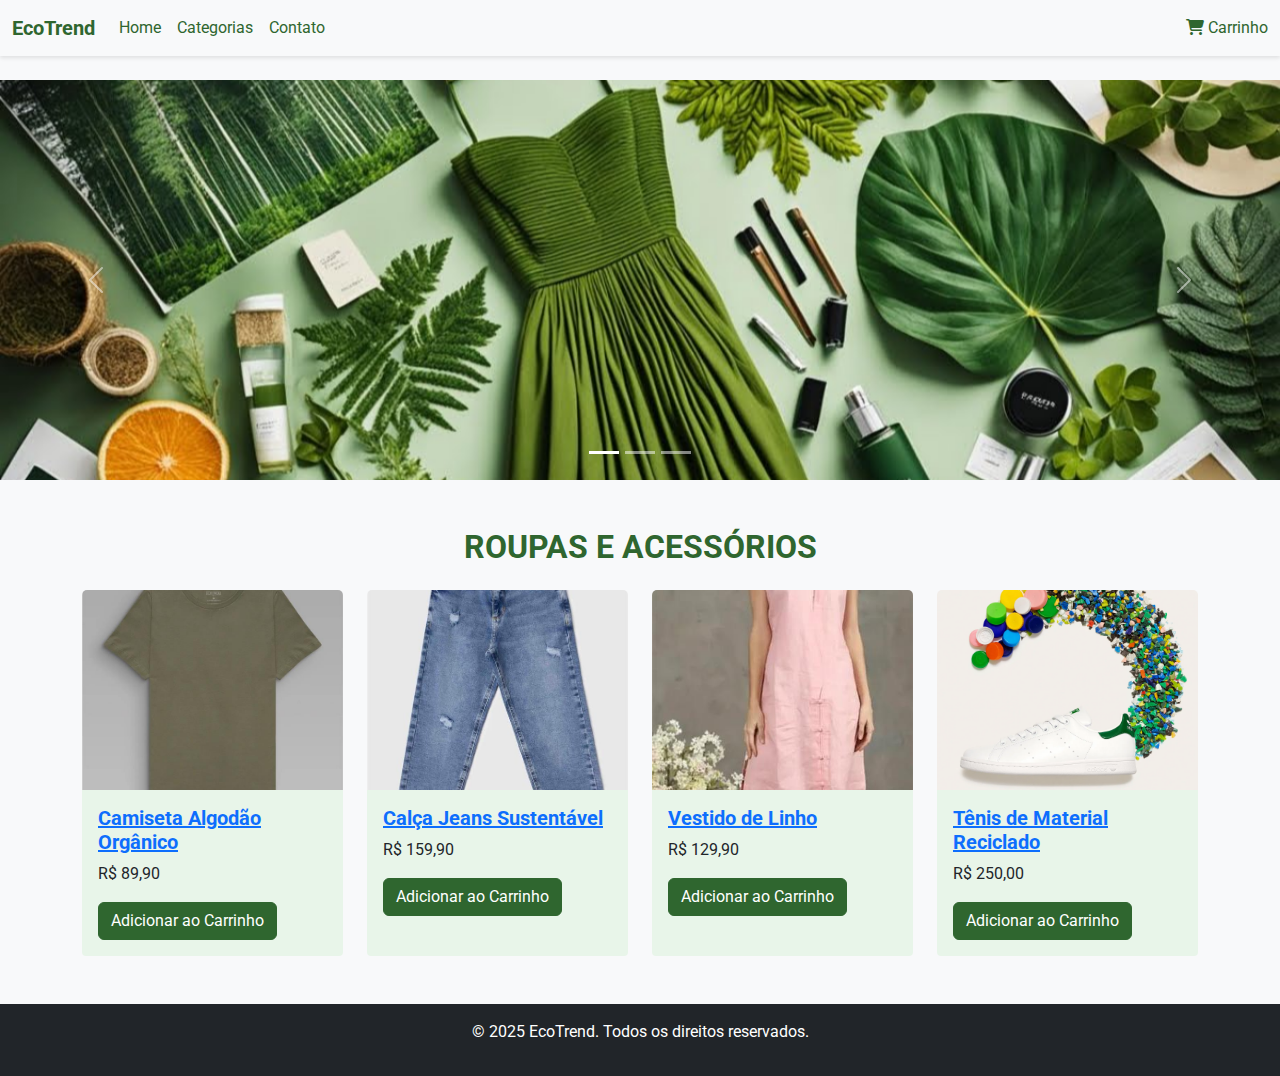
<file: index.html>
<!DOCTYPE html>
<html lang="pt-br">
<head>
    <meta charset="UTF-8">
    <meta name="viewport" content="width=device-width, initial-scale=1.0">
    <title>EcoTrend - Home</title>
    <link href="https://cdn.jsdelivr.net/npm/bootstrap@5.3.3/dist/css/bootstrap.min.css" rel="stylesheet">
    <link rel="stylesheet" href="https://cdnjs.cloudflare.com/ajax/libs/font-awesome/6.5.1/css/all.min.css">
    <link rel="preconnect" href="https://fonts.googleapis.com">
    <link rel="preconnect" href="https://fonts.gstatic.com" crossorigin>
    <link href="https://fonts.googleapis.com/css2?family=Roboto:wght@400;700&display=swap" rel="stylesheet">
    <link rel="stylesheet" href="/src/css/style.css">
</head>
<body>

    <header>
        <nav class="navbar navbar-expand-lg bg-light">
            <div class="container-fluid">
                <a class="navbar-brand" href="/index.html">EcoTrend</a>
                <button class="navbar-toggler" type="button" data-bs-toggle="collapse" data-bs-target="#navbarNav" aria-controls="navbarNav" aria-expanded="false" aria-label="Toggle navigation">
                    <span class="navbar-toggler-icon"></span>
                </button>
                <div class="collapse navbar-collapse" id="navbarNav">
                    <ul class="navbar-nav me-auto">
                        <li class="nav-item">
                            <a class="nav-link active" aria-current="page" href="/index.html">Home</a>
                        </li>
                        <li class="nav-item">
                            <a class="nav-link" href="/src/pages/categoria.html">Categorias</a>
                        </li>
                        <li class="nav-item">
                            <a class="nav-link" href="/src/pages/contato.html">Contato</a>
                        </li>
                    </ul>
                    <a class="nav-link" href="#"><i class="fas fa-shopping-cart"></i> Carrinho</a>
                </div>
            </div>
        </nav>
    </header>

    <main>
        <section id="carouselExampleIndicators" class="carousel slide my-4" data-bs-ride="carousel">
            <div class="carousel-indicators">
                <button type="button" data-bs-target="#carouselExampleIndicators" data-bs-slide-to="0" class="active" aria-current="true" aria-label="Slide 1"></button>
                <button type="button" data-bs-target="#carouselExampleIndicators" data-bs-slide-to="1" aria-label="Slide 2"></button>
                <button type="button" data-bs-target="#carouselExampleIndicators" data-bs-slide-to="2" aria-label="Slide 3"></button>
            </div>
            <div class="carousel-inner">
                <div class="carousel-item active">
                    <img src="/src/assets/img/banner1.png" class="d-block w-100" alt="Roupas e acessórios sustentáveis">
                </div>
                <div class="carousel-item">
                    <img src="/src/assets/img/banner2.png" class="d-block w-100" alt="Produtos de beleza e cuidados pessoais naturais">
                </div>
                <div class="carousel-item">
                    <img src="/src/assets/img/banner3.png" class="d-block w-100" alt="Itens para casa sustentáveis">
                </div>
            </div>
            <button class="carousel-control-prev" type="button" data-bs-target="#carouselExampleIndicators" data-bs-slide="prev">
                <span class="carousel-control-prev-icon" aria-hidden="true"></span>
                <span class="visually-hidden">Previous</span>
            </button>
            <button class="carousel-control-next" type="button" data-bs-target="#carouselExampleIndicators" data-bs-slide="next">
                <span class="carousel-control-next-icon" aria-hidden="true"></span>
                <span class="visually-hidden">Next</span>
            </button>
        </section>

        <div class="container my-5">
            <h2 class="text-center mb-4">Roupas e Acessórios</h2>
            <div class="row row-cols-1 row-cols-md-4 g-4">
                <div class="col">
                    <div class="card h-100">
                        <a href="/src/pages/detalhes.html">
                            <img src="/src/assets/img/camiseta_organica.jpg" class="card-img-top" alt="Camiseta de Algodão Orgânico">
                        </a>
                        <div class="card-body">
                            <h5 class="card-title">
                                <a href="/src/pages/detalhes.html">Camiseta Algodão Orgânico</a>
                            </h5>
                            <p class="card-text">R$ 89,90</p>
                            <a href="#" class="btn btn-primary">Adicionar ao Carrinho</a>
                        </div>
                    </div>
                </div>
                <div class="col">
                    <div class="card h-100">
                        <a href="/src/pages/detalhes.html">
                            <img src="/src/assets/img/calca_jeans.jpg" class="card-img-top" alt="Calça Jeans Sustentável">
                        </a>
                        <div class="card-body">
                            <h5 class="card-title">
                                <a href="/src/pages/detalhes.html">Calça Jeans Sustentável</a>
                            </h5>
                            <p class="card-text">R$ 159,90</p>
                            <a href="#" class="btn btn-primary">Adicionar ao Carrinho</a>
                        </div>
                    </div>
                </div>
                <div class="col">
                    <div class="card h-100">
                        <a href="/src/pages/detalhes.html">
                            <img src="/src/assets/img/vestido.jpg" class="card-img-top" alt="Vestido de Linho">
                        </a>
                        <div class="card-body">
                            <h5 class="card-title">
                                <a href="/src/pages/detalhes.html">Vestido de Linho</a>
                            </h5>
                            <p class="card-text">R$ 129,90</p>
                            <a href="#" class="btn btn-primary">Adicionar ao Carrinho</a>
                        </div>
                    </div>
                </div>
                <div class="col">
                    <div class="card h-100">
                        <a href="/src/pages/detalhes.html">
                            <img src="/src/assets/img/tenis_reciclado.png" class="card-img-top" alt="Tênis Reciclado">
                        </a>
                        <div class="card-body">
                            <h5 class="card-title">
                                <a href="/src/pages/detalhes.html">Tênis de Material Reciclado</a>
                            </h5>
                            <p class="card-text">R$ 250,00</p>
                            <a href="#" class="btn btn-primary">Adicionar ao Carrinho</a>
                        </div>
                    </div>
                </div>
            </div>
        </div>
    </main>

    <footer class="bg-dark text-white text-center py-3">
        <p>&copy; 2025 EcoTrend. Todos os direitos reservados.</p>
    </footer>

    <script src="https://cdn.jsdelivr.net/npm/bootstrap@5.3.3/dist/js/bootstrap.bundle.min.js"></script>
</body>
</html>
</file>
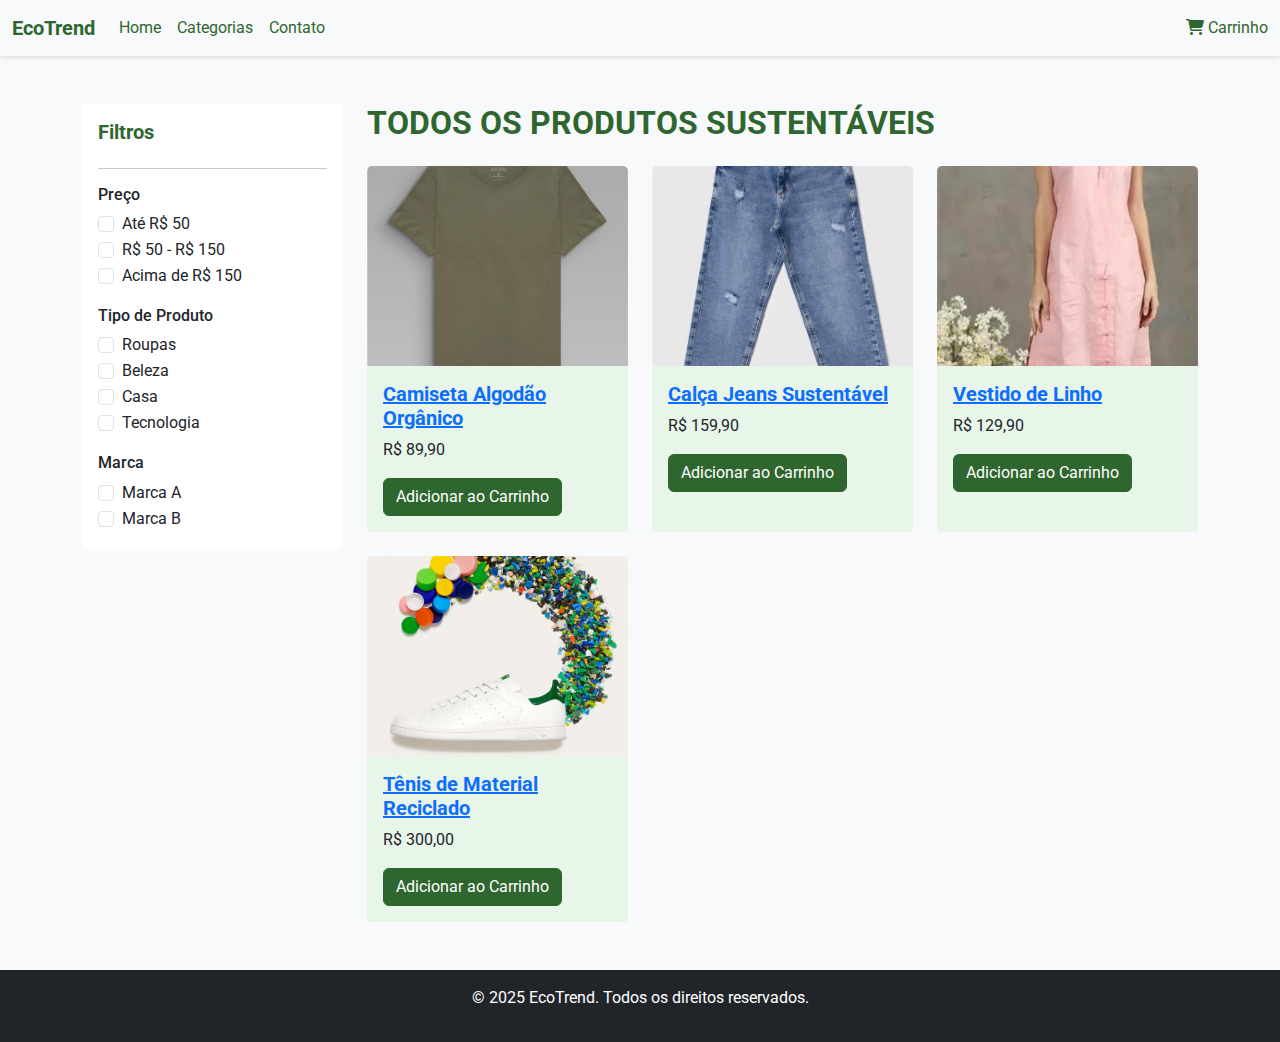
<file: src/pages/categoria.html>
<!DOCTYPE html>
<html lang="pt-br">
<head>
    <meta charset="UTF-8">
    <meta name="viewport" content="width=device-width, initial-scale=1.0">
    <title>EcoTrend - Categorias</title>
    <link href="https://cdn.jsdelivr.net/npm/bootstrap@5.3.3/dist/css/bootstrap.min.css" rel="stylesheet">
    <link rel="stylesheet" href="https://cdnjs.cloudflare.com/ajax/libs/font-awesome/6.5.1/css/all.min.css">
    <link rel="preconnect" href="https://fonts.googleapis.com">
    <link rel="preconnect" href="https://fonts.gstatic.com" crossorigin>
    <link href="https://fonts.googleapis.com/css2?family=Roboto:wght@400;700&display=swap" rel="stylesheet">
    <link rel="stylesheet" href="../css/style.css">
</head>
<body>

    <header>
        <nav class="navbar navbar-expand-lg bg-light">
            <div class="container-fluid">
                <a class="navbar-brand" href="../../index.html">EcoTrend</a>
                <button class="navbar-toggler" type="button" data-bs-toggle="collapse" data-bs-target="#navbarNav" aria-controls="navbarNav" aria-expanded="false" aria-label="Toggle navigation">
                    <span class="navbar-toggler-icon"></span>
                </button>
                <div class="collapse navbar-collapse" id="navbarNav">
                    <ul class="navbar-nav me-auto">
                        <li class="nav-item">
                            <a class="nav-link" href="../../index.html">Home</a>
                        </li>
                        <li class="nav-item">
                            <a class="nav-link active" aria-current="page" href="categoria.html">Categorias</a>
                        </li>
                        <li class="nav-item">
                            <a class="nav-link" href="contato.html">Contato</a>
                        </li>
                    </ul>
                    <a class="nav-link" href="#"><i class="fas fa-shopping-cart"></i> Carrinho</a>
                </div>
            </div>
        </nav>
    </header>

    <main>
        <div class="container my-5">
            <div class="row">
                <div class="col-md-3">
                    <div class="card p-3">
                        <h5 class="card-title">Filtros</h5>
                        <hr>
                        <div class="mb-3">
                            <h6>Preço</h6>
                            <div class="form-check">
                                <input class="form-check-input" type="checkbox" value="" id="price-low">
                                <label class="form-check-label" for="price-low">Até R$ 50</label>
                            </div>
                            <div class="form-check">
                                <input class="form-check-input" type="checkbox" value="" id="price-mid">
                                <label class="form-check-label" for="price-mid">R$ 50 - R$ 150</label>
                            </div>
                            <div class="form-check">
                                <input class="form-check-input" type="checkbox" value="" id="price-high">
                                <label class="form-check-label" for="price-high">Acima de R$ 150</label>
                            </div>
                        </div>

                        <div class="mb-3">
                            <h6>Tipo de Produto</h6>
                            <div class="form-check">
                                <input class="form-check-input" type="checkbox" value="" id="type-clothes">
                                <label class="form-check-label" for="type-clothes">Roupas</label>
                            </div>
                            <div class="form-check">
                                <input class="form-check-input" type="checkbox" value="" id="type-beauty">
                                <label class="form-check-label" for="type-beauty">Beleza</label>
                            </div>
                            <div class="form-check">
                                <input class="form-check-input" type="checkbox" value="" id="type-home">
                                <label class="form-check-label" for="type-home">Casa</label>
                            </div>
                            <div class="form-check">
                                <input class="form-check-input" type="checkbox" value="" id="type-tech">
                                <label class="form-check-label" for="type-tech">Tecnologia</label>
                            </div>
                        </div>

                        <div>
                            <h6>Marca</h6>
                            <div class="form-check">
                                <input class="form-check-input" type="checkbox" value="" id="brand-a">
                                <label class="form-check-label" for="brand-a">Marca A</label>
                            </div>
                            <div class="form-check">
                                <input class="form-check-input" type="checkbox" value="" id="brand-b">
                                <label class="form-check-label" for="brand-b">Marca B</label>
                            </div>
                        </div>
                    </div>
                </div>

                <div class="col-md-9">
                    <h2 class="mb-4">Todos os Produtos Sustentáveis</h2>
                    <div class="row row-cols-1 row-cols-md-3 g-4">
                        <div class="col">
                            <div class="card h-100">
                                <a href="./detalhe_camiseta.html">
                                    <img src="../assets/img/camiseta_organica.jpg" class="card-img-top" alt="Produto 1">
                                </a>
                                <div class="card-body">
                                    <h5 class="card-title">
                                        <a href="./detalhe_camiseta.html">Camiseta Algodão Orgânico</a>
                                    </h5>
                                    <p class="card-text">R$ 89,90</p>
                                    <a href="#" class="btn btn-primary">Adicionar ao Carrinho</a>
                                </div>
                            </div>
                        </div>
                        <div class="col">
                            <div class="card h-100">
                                <a href="./detalhe_calca.html">
                                    <img src="../assets/img/calca_jeans.jpg" class="card-img-top" alt="Produto 2">
                                </a>
                                <div class="card-body">
                                    <h5 class="card-title">
                                        <a href="./detalhe_calca.html">Calça Jeans Sustentável</a>
                                    </h5>
                                    <p class="card-text">R$ 159,90</p>
                                    <a href="#" class="btn btn-primary">Adicionar ao Carrinho</a>
                                </div>
                            </div>
                        </div>
                        <div class="col">
                            <div class="card h-100">
                                <a href="./detalhe_vestido.html">
                                    <img src="../assets/img/vestido.jpg" class="card-img-top" alt="Produto 3">
                                </a>
                                <div class="card-body">
                                    <h5 class="card-title">
                                        <a href="./detalhe_vestido.html">Vestido de Linho</a>
                                    </h5>
                                    <p class="card-text">R$ 129,90</p>
                                    <a href="#" class="btn btn-primary">Adicionar ao Carrinho</a>
                                </div>
                            </div>
                        </div>
                        <div class="col">
                            <div class="card h-100">
                                <a href="./detalhe_tenis.html">
                                    <img src="../assets/img/tenis_reciclado.png" class="card-img-top" alt="Produto 2">
                                </a>
                                <div class="card-body">
                                    <h5 class="card-title">
                                        <a href="./detalhe_tenis.html">Tênis de Material Reciclado</a>
                                    </h5>
                                    <p class="card-text">R$ 300,00</p>
                                    <a href="#" class="btn btn-primary">Adicionar ao Carrinho</a>
                                </div>
                            </div>
                        </div>
                    </div>
                </div>
            </div>
        </div>
    </main>

    <footer class="bg-dark text-white text-center py-3">
        <p>&copy; 2025 EcoTrend. Todos os direitos reservados.</p>
    </footer>

    <script src="https://cdn.jsdelivr.net/npm/bootstrap@5.3.3/dist/js/bootstrap.bundle.min.js"></script>
</body>
</html>
</file>
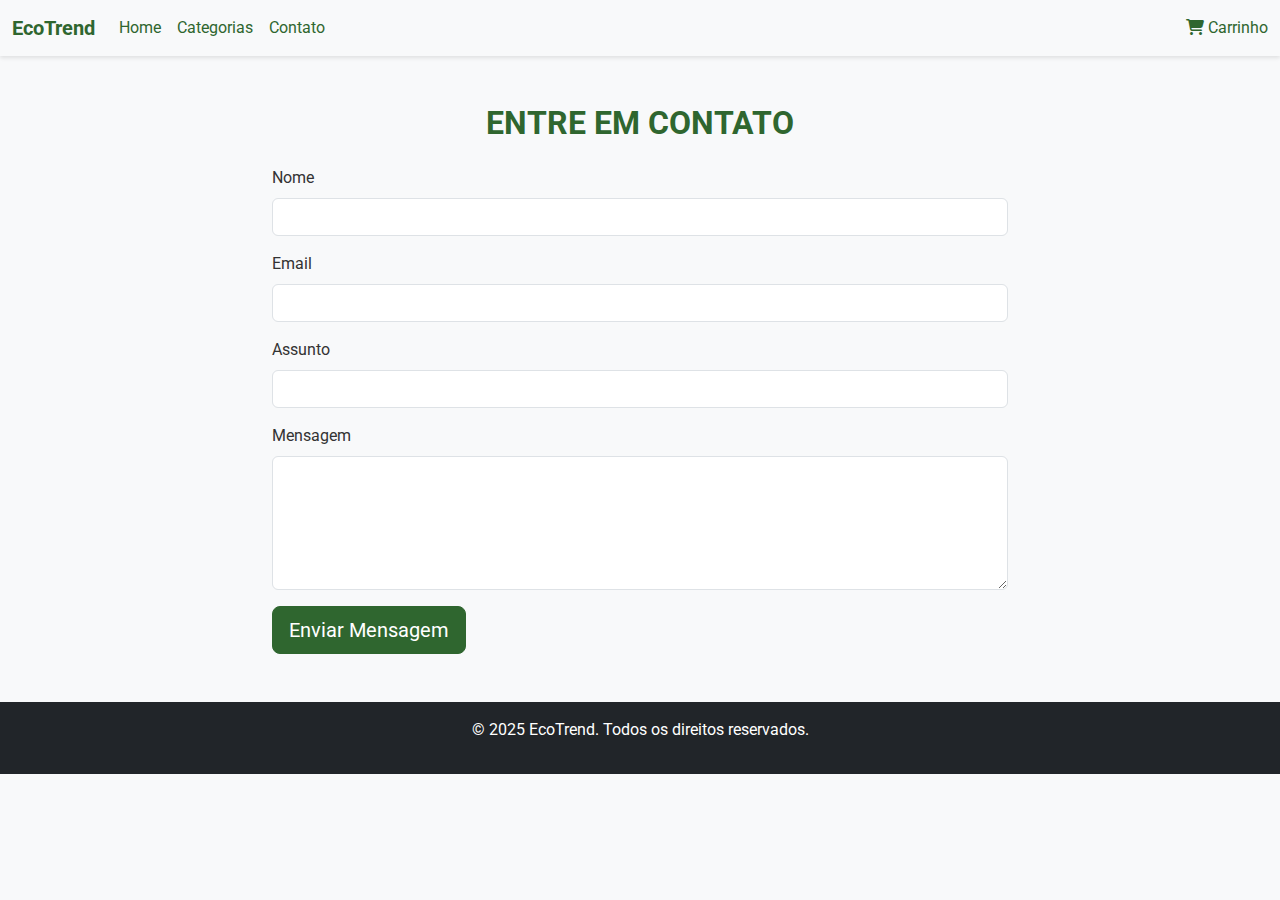
<file: src/pages/contato.html>
<!DOCTYPE html>
<html lang="pt-br">
<head>
    <meta charset="UTF-8">
    <meta name="viewport" content="width=device-width, initial-scale=1.0">
    <title>EcoTrend - Contato</title>
    <link href="https://cdn.jsdelivr.net/npm/bootstrap@5.3.3/dist/css/bootstrap.min.css" rel="stylesheet">
    <link rel="stylesheet" href="https://cdnjs.cloudflare.com/ajax/libs/font-awesome/6.5.1/css/all.min.css">
    <link rel="preconnect" href="https://fonts.googleapis.com">
    <link rel="preconnect" href="https://fonts.gstatic.com" crossorigin>
    <link href="https://fonts.googleapis.com/css2?family=Roboto:wght@400;700&display=swap" rel="stylesheet">
    <link rel="stylesheet" href="../css/style.css">
</head>
<body>

    <header>
        <nav class="navbar navbar-expand-lg bg-light">
            <div class="container-fluid">
                <a class="navbar-brand" href="index.html">EcoTrend</a>
                <button class="navbar-toggler" type="button" data-bs-toggle="collapse" data-bs-target="#navbarNav" aria-controls="navbarNav" aria-expanded="false" aria-label="Toggle navigation">
                    <span class="navbar-toggler-icon"></span>
                </button>
                <div class="collapse navbar-collapse" id="navbarNav">
                    <ul class="navbar-nav me-auto">
                        <li class="nav-item">
                            <a class="nav-link" href="index.html">Home</a>
                        </li>
                        <li class="nav-item">
                            <a class="nav-link" href="src/pages/categoria.html">Categorias</a>
                        </li>
                        <li class="nav-item">
                            <a class="nav-link active" aria-current="page" href="src/pages/contato.html">Contato</a>
                        </li>
                    </ul>
                    <a class="nav-link" href="#"><i class="fas fa-shopping-cart"></i> Carrinho</a>
                </div>
            </div>
        </nav>
    </header>

    <main>
        <div class="container my-5">
            <h2 class="text-center mb-4">Entre em Contato</h2>
            <div class="row justify-content-center">
                <div class="col-lg-8">
                    <form>
                        <div class="mb-3">
                            <label for="inputName" class="form-label">Nome</label>
                            <input type="text" class="form-control" id="inputName" required>
                        </div>
                        <div class="mb-3">
                            <label for="inputEmail" class="form-label">Email</label>
                            <input type="email" class="form-control" id="inputEmail" required>
                        </div>
                        <div class="mb-3">
                            <label for="inputSubject" class="form-label">Assunto</label>
                            <input type="text" class="form-control" id="inputSubject" required>
                        </div>
                        <div class="mb-3">
                            <label for="inputMessage" class="form-label">Mensagem</label>
                            <textarea class="form-control" id="inputMessage" rows="5" required></textarea>
                        </div>
                        <button type="submit" class="btn btn-primary btn-lg">Enviar Mensagem</button>
                    </form>
                </div>
            </div>
        </div>
    </main>

    <footer class="bg-dark text-white text-center py-3">
        <p>&copy; 2025 EcoTrend. Todos os direitos reservados.</p>
    </footer>

    <script src="https://cdn.jsdelivr.net/npm/bootstrap@5.3.3/dist/js/bootstrap.bundle.min.js"></script>

</body>
</html>
</file>
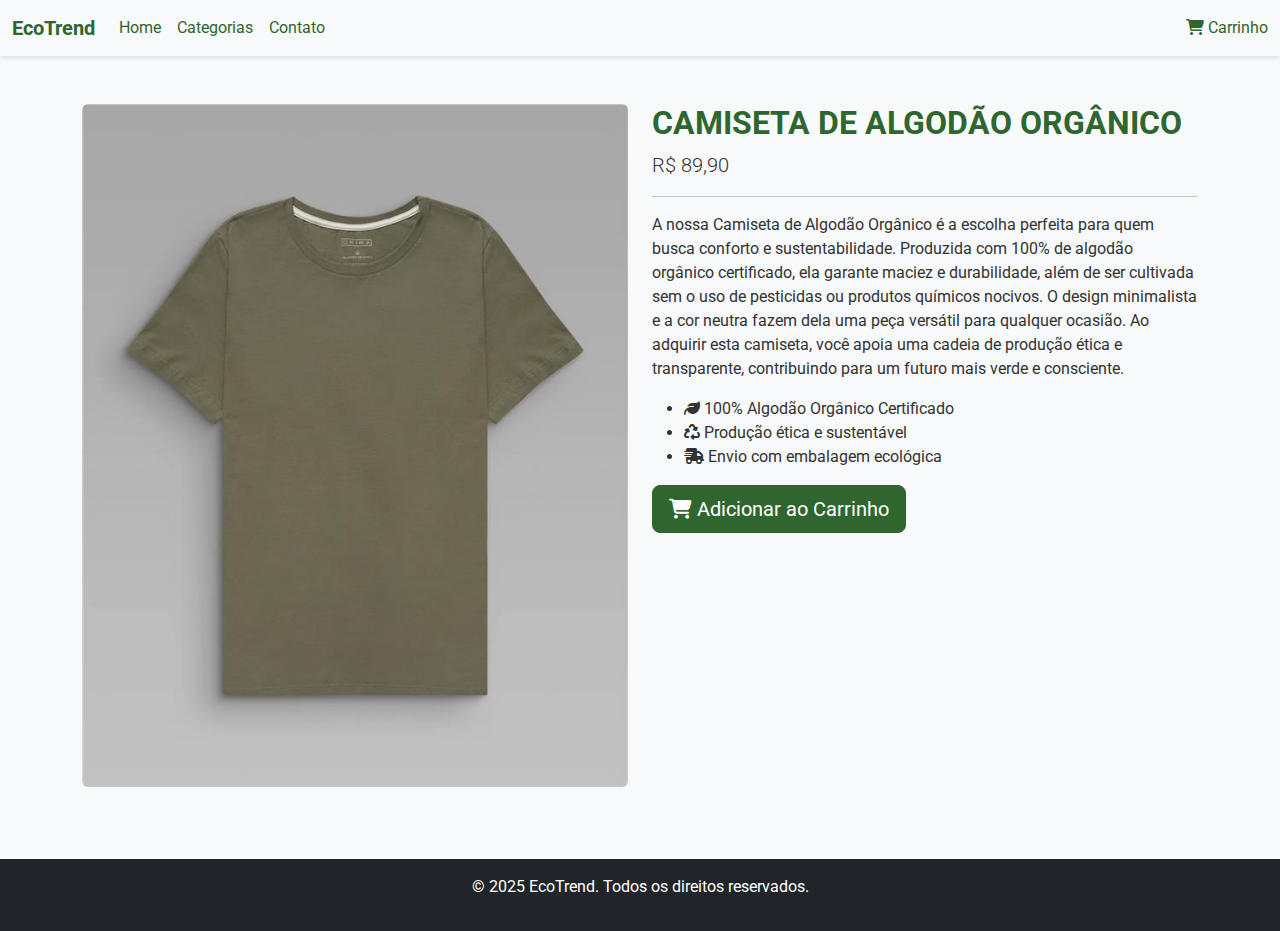
<file: src/pages/detalhe_camiseta.html>
<!DOCTYPE html>
<html lang="pt-br">
<head>
    <meta charset="UTF-8">
    <meta name="viewport" content="width=device-width, initial-scale=1.0">
    <title>Detalhes do Produto - EcoTrend</title>
    <link href="https://cdn.jsdelivr.net/npm/bootstrap@5.3.3/dist/css/bootstrap.min.css" rel="stylesheet">
    <link rel="stylesheet" href="https://cdnjs.cloudflare.com/ajax/libs/font-awesome/6.5.1/css/all.min.css">
    <link rel="preconnect" href="https://fonts.googleapis.com">
    <link rel="preconnect" href="https://fonts.gstatic.com" crossorigin>
    <link href="https://fonts.googleapis.com/css2?family=Roboto:wght@400;700&display=swap" rel="stylesheet">
    <link rel="stylesheet" href="../css/style.css">
</head>
<body>

    <header>
        <nav class="navbar navbar-expand-lg bg-light">
            <div class="container-fluid">
                <a class="navbar-brand" href="../../index.html">EcoTrend</a>
                <button class="navbar-toggler" type="button" data-bs-toggle="collapse" data-bs-target="#navbarNav" aria-controls="navbarNav" aria-expanded="false" aria-label="Toggle navigation">
                    <span class="navbar-toggler-icon"></span>
                </button>
                <div class="collapse navbar-collapse" id="navbarNav">
                    <ul class="navbar-nav me-auto">
                        <li class="nav-item">
                            <a class="nav-link" href="../../index.html">Home</a>
                        </li>
                        <li class="nav-item">
                            <a class="nav-link" href="categoria.html">Categorias</a>
                        </li>
                        <li class="nav-item">
                            <a class="nav-link" href="contato.html">Contato</a>
                        </li>
                    </ul>
                    <a class="nav-link" href="#"><i class="fas fa-shopping-cart"></i> Carrinho</a>
                </div>
            </div>
        </nav>
    </header>

    <main>
        <div class="container my-5">
            <div class="row">
                <div class="col-md-6 mb-4">
                    <img src="../assets/img/camiseta_organica.jpg" class="img-fluid rounded" alt="Produto Detalhado">
                </div>
                <div class="col-md-6">
                    <h2>Camiseta de Algodão Orgânico</h2>
                    <p class="lead">R$ 89,90</p>
                    <hr>
                    <p>
                        A nossa Camiseta de Algodão Orgânico é a escolha perfeita para quem busca conforto e sustentabilidade. Produzida com 100% de algodão orgânico certificado, ela garante maciez e durabilidade, além de ser cultivada sem o uso de pesticidas ou produtos químicos nocivos.
                        O design minimalista e a cor neutra fazem dela uma peça versátil para qualquer ocasião. Ao adquirir esta camiseta, você apoia uma cadeia de produção ética e transparente, contribuindo para um futuro mais verde e consciente.
                    </p>
                    <ul>
                        <li><i class="fas fa-leaf"></i> 100% Algodão Orgânico Certificado</li>
                        <li><i class="fas fa-recycle"></i> Produção ética e sustentável</li>
                        <li><i class="fas fa-shipping-fast"></i> Envio com embalagem ecológica</li>
                    </ul>
                    <button class="btn btn-primary btn-lg"><i class="fas fa-shopping-cart"></i> Adicionar ao Carrinho</button>
                </div>
            </div>
        </div>
    </main>

    <footer class="bg-dark text-white text-center py-3">
        <p>&copy; 2025 EcoTrend. Todos os direitos reservados.</p>
    </footer>

    <script src="https://cdn.jsdelivr.net/npm/bootstrap@5.3.3/dist/js/bootstrap.bundle.min.js"></script>
</body>
</html>
</file>
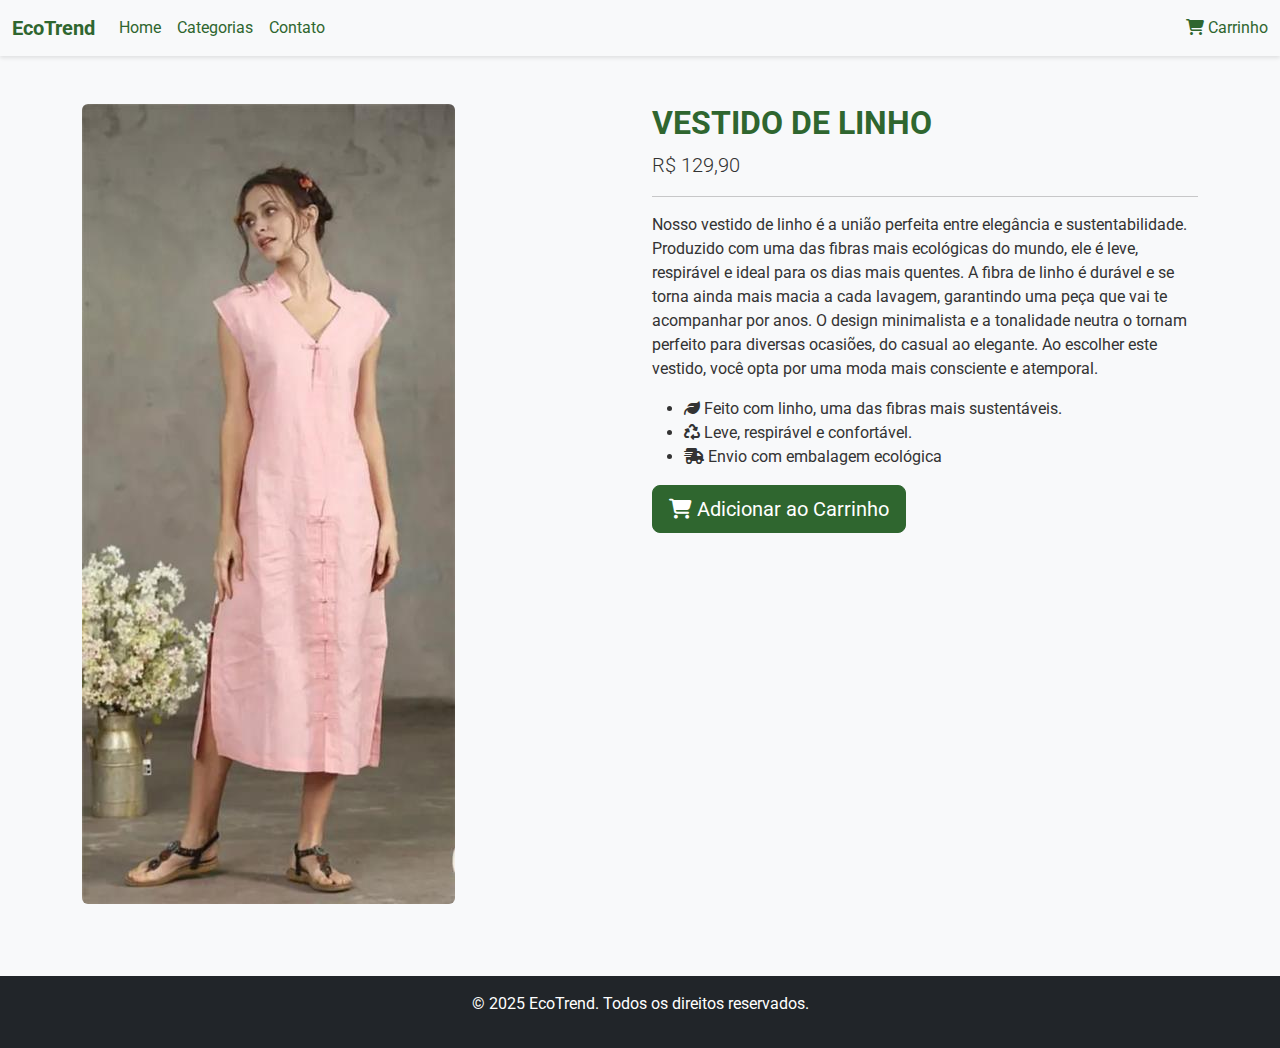
<file: src/pages/detalhe_vestido.html>
<!DOCTYPE html>
<html lang="pt-br">
<head>
    <meta charset="UTF-8">
    <meta name="viewport" content="width=device-width, initial-scale=1.0">
    <title>Detalhes do Produto - EcoTrend</title>
    <link href="https://cdn.jsdelivr.net/npm/bootstrap@5.3.3/dist/css/bootstrap.min.css" rel="stylesheet">
    <link rel="stylesheet" href="https://cdnjs.cloudflare.com/ajax/libs/font-awesome/6.5.1/css/all.min.css">
    <link rel="preconnect" href="https://fonts.googleapis.com">
    <link rel="preconnect" href="https://fonts.gstatic.com" crossorigin>
    <link href="https://fonts.googleapis.com/css2?family=Roboto:wght@400;700&display=swap" rel="stylesheet">
    <link rel="stylesheet" href="../css/style.css">
</head>
<body>

    <header>
        <nav class="navbar navbar-expand-lg bg-light">
            <div class="container-fluid">
                <a class="navbar-brand" href="../../index.html">EcoTrend</a>
                <button class="navbar-toggler" type="button" data-bs-toggle="collapse" data-bs-target="#navbarNav" aria-controls="navbarNav" aria-expanded="false" aria-label="Toggle navigation">
                    <span class="navbar-toggler-icon"></span>
                </button>
                <div class="collapse navbar-collapse" id="navbarNav">
                    <ul class="navbar-nav me-auto">
                        <li class="nav-item">
                            <a class="nav-link" href="../../index.html">Home</a>
                        </li>
                        <li class="nav-item">
                            <a class="nav-link" href="categoria.html">Categorias</a>
                        </li>
                        <li class="nav-item">
                            <a class="nav-link" href="contato.html">Contato</a>
                        </li>
                    </ul>
                    <a class="nav-link" href="#"><i class="fas fa-shopping-cart"></i> Carrinho</a>
                </div>
            </div>
        </nav>
    </header>

    <main>
        <div class="container my-5">
            <div class="row">
                <div class="col-md-6 mb-4">
                    <img src="../assets/img/vestido.jpg" class="img-fluid rounded" alt="Produto Detalhado">
                </div>
                <div class="col-md-6">
                    <h2>Vestido de Linho</h2>
                    <p class="lead">R$ 129,90</p>
                    <hr>
                    <p>
                        Nosso vestido de linho é a união perfeita entre elegância e sustentabilidade. Produzido com uma das fibras mais ecológicas do mundo, ele é leve, respirável e ideal para os dias mais quentes. A fibra de linho é durável e se torna ainda mais macia a cada lavagem, garantindo uma peça que vai te acompanhar por anos. O design minimalista e a tonalidade neutra o tornam perfeito para diversas ocasiões, do casual ao elegante. Ao escolher este vestido, você opta por uma moda mais consciente e atemporal.                    
                    </p>
                    <ul>
                        <li><i class="fas fa-leaf"></i> Feito com linho, uma das fibras mais sustentáveis.</li>
                        <li><i class="fas fa-recycle"></i> Leve, respirável e confortável.</li>
                        <li><i class="fas fa-shipping-fast"></i> Envio com embalagem ecológica</li>
                    </ul>
                    <button class="btn btn-primary btn-lg"><i class="fas fa-shopping-cart"></i> Adicionar ao Carrinho</button>
                </div>
            </div>
        </div>
    </main>

    <footer class="bg-dark text-white text-center py-3">
        <p>&copy; 2025 EcoTrend. Todos os direitos reservados.</p>
    </footer>

    <script src="https://cdn.jsdelivr.net/npm/bootstrap@5.3.3/dist/js/bootstrap.bundle.min.js"></script>
</body>
</html>
</file>
<file: src/css/style.css>
/* Importação da fonte do Google Fonts */
@import url('https://fonts.googleapis.com/css2?family=Roboto:wght@400;700&display=swap');

/* Variáveis de cores para facilitar a manutenção */
:root {
    --primary-color: #2F662F; /* Verde escuro para botões e links */
    --secondary-color: #E8F5E9; /* Verde claro para fundo de seções */
    --text-color: #333; /* Cor do texto padrão */
    --light-color: #f8f9fa; /* Cor de fundo clara para navbar e cards */
}

/* Estilos globais */
body {
    font-family: 'Roboto', sans-serif;
    color: var(--text-color);
    background-color: var(--light-color);
}

/* Header/Navbar */
.navbar {
    box-shadow: 0 2px 4px rgba(0, 0, 0, 0.1);
}

.navbar-brand {
    font-weight: 700;
    color: var(--primary-color) !important;
}

.nav-link {
    color: var(--primary-color) !important;
}

.nav-link:hover {
    color: var(--primary-color) !important;
    text-decoration: underline;
}

/* Carrossel */
.carousel-item img {
    height: 400px; /* Altura fixa para as imagens do carrossel */
    object-fit: cover; /* Garante que a imagem cubra o espaço sem distorcer */
}

/* Títulos de Seções */
h2 {
    font-weight: 700;
    color: var(--primary-color);
    text-transform: uppercase;
}

/* Cards de Produto */
.card {
    border: none;
    transition: transform 0.3s ease-in-out;
}

.card:hover {
    transform: translateY(-5px);
    box-shadow: 0 4px 8px rgba(0, 0, 0, 0.1);
}

.card-img-top {
    height: 200px;
    object-fit: cover;
}

.card-body {
    background-color: var(--secondary-color);
    border-radius: 0 0 0.25rem 0.25rem;
}

.card-title {
    font-weight: 700;
    color: var(--primary-color);
}

/* Botões */
.btn-primary {
    background-color: var(--primary-color);
    border-color: var(--primary-color);
    transition: background-color 0.3s ease-in-out;
}

.btn-primary:hover {
    background-color: #4CAF50; /* Um tom de verde um pouco diferente */
    border-color: #4CAF50;
}

/* Footer */
footer {
    background-color: var(--primary-color) !important;
}
</file>
